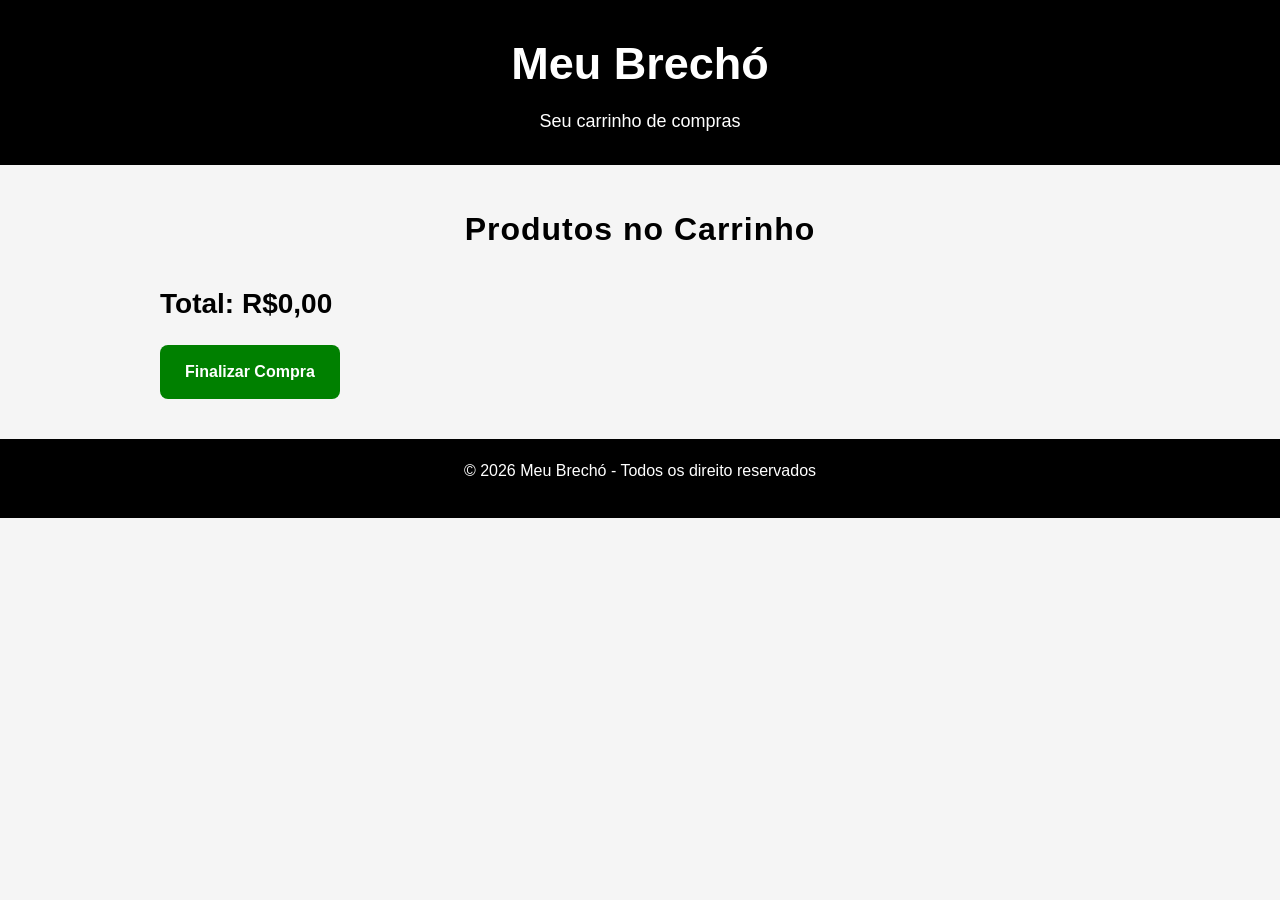
<file: carrinho.html>
<!DOCTYPE html>
<html lang="pt-br">
<head>
    <meta charset="UTF-8">
    <meta name="viewport" content="width=device-width, initial-scale=1.0">
    <link rel="stylesheet" href="style.css">
    <link rel="shortcut icon" href="img/favico4.png" type="image/x-icon">
    <title>Carrinho - Brechó</title>
</head>
<body>

    <header>
        <h1>Meu Brechó</h1>
        <p>Seu carrinho de compras</p>
    </header>

    <main class="pagina-carrinho">

        <h2>Produtos no Carrinho</h2>

            <div id="lista-carrinho-pagina">

            </div>                      

            <div class="resumo-carrinho">

                <h3 id="total-carrinho-pagina">
                        Total: R$0,00
                </h3>                

                    <a href="checkout.html" class="btn-finalizar">
                        Finalizar Compra
                    </a>
            </div>     
                        
    </main>



    <footer>
        <p>&copy; 2026 Meu Brechó - Todos os direito reservados</p>
    </footer>
    
    <script src="carrinho.js"></script>
    
</body>
</html>
</file>
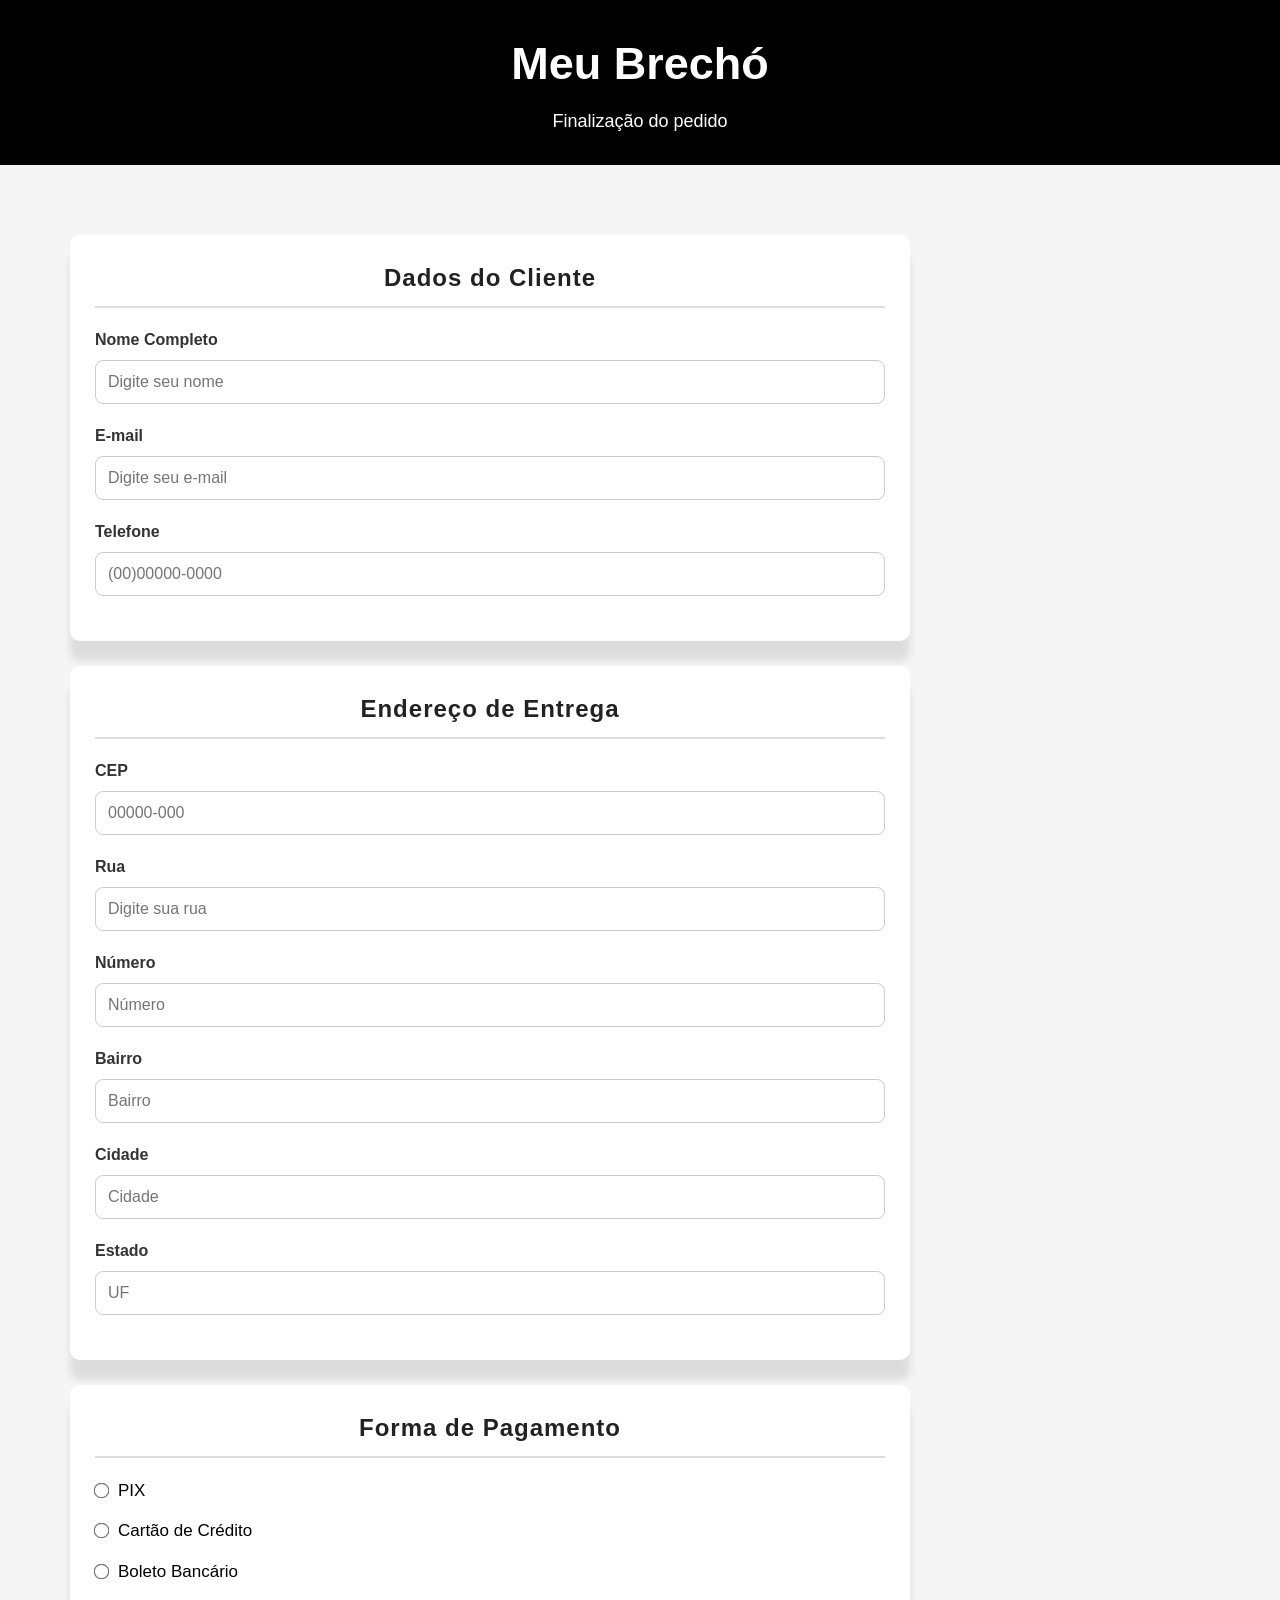
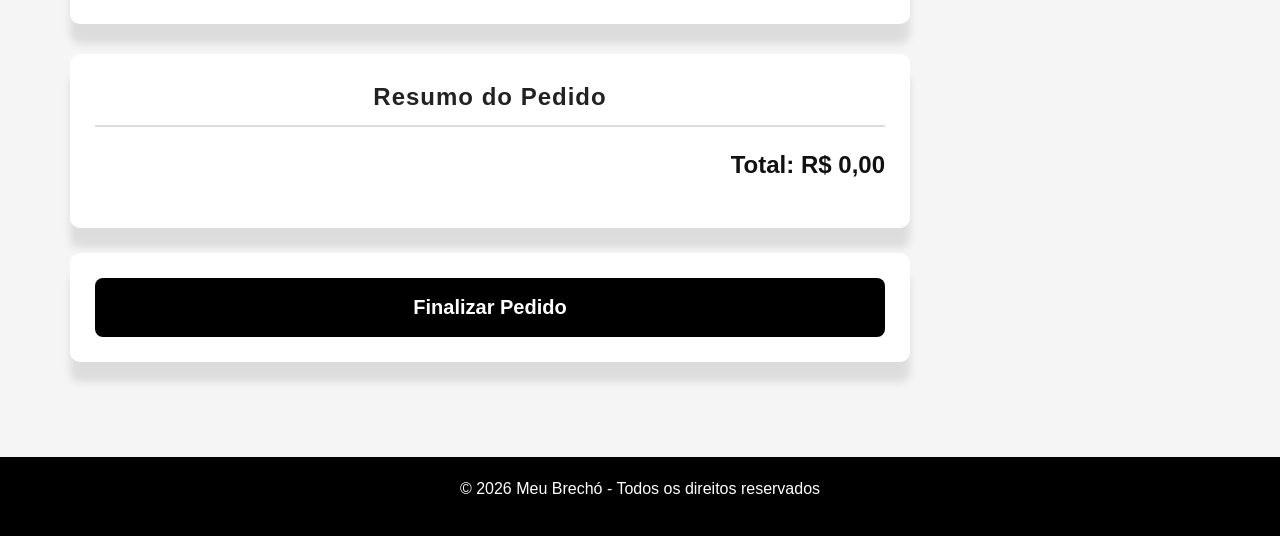
<file: checkout.html>
<!DOCTYPE html>
<html lang="pt-br">
<head>
    <meta charset="UTF-8">
    <meta name="viewport" content="width=device-width, initial-scale=1.0">
    <link rel="stylesheet" href="style.css">
    <link rel="shortcut icon" href="img/favico4.png" type="image/x-icon">
    <title>checkout - Meu Brechó</title>
</head>
<body>

    <header>
        <h1>Meu Brechó</h1>
        <p>Finalização do pedido</p>
    </header>

    <main class="checkout">      
        
        <section class="dados-cliente">
            <h2>Dados do Cliente</h2>

            <form>

                <div class="campo">
                    <label for="nome">Nome Completo</label>
                    <input type="text" id="nome" placeholder="Digite seu nome">
                </div>

                <div class="campo">
                    <label for="email">E-mail</label>
                    <input type="email" id="email" placeholder="Digite seu e-mail">
                </div>

                <div class="campo">
                    <label for="telefone">Telefone</label>
                    <input type="tel" id="telefone" placeholder="(00)00000-0000">
                </div>
            </form>

        </section>
        <section class="endereco-entrega">
            <h2>Endereço de Entrega</h2>

            <div class="campo">
                <label for="cep">CEP</label>
                <input type="text" id="cep" placeholder="00000-000">
            </div>
            <div class="campo">
                <label for="rua">Rua</label>
                <input type="text" id="rua" placeholder="Digite sua rua">                
            </div>
            <div class="campo">
                <label for="numero">Número</label>
                <input type="text" id="numero" placeholder="Número">
            </div>
            <div class="campo">
                <label for="bairro">Bairro</label>
                <input type="text" id="bairro" placeholder="Bairro">
            </div>
            <div class="campo">
                <label for="cidade">Cidade</label>
                <input type="text" id="cidade" placeholder="Cidade">
            </div>
            <div class="campo">
                <label for="estado">Estado</label>
                <input type="text" id="estado" placeholder="UF">
            </div>

        </section>

        <section class="forma-pagamento">
            <h2>Forma de Pagamento</h2>

            <div class="opcao-pagamento">
                <input type="radio" id="pix" name="pagamento" value="Pix">
                <label for="pix">PIX</label>
            </div>
            <div class="opcao-pagamento">
                <input type="radio" id="credito" name="pagamento" value="credito">
                <label for="credito">Cartão de Crédito</label>
            </div>
            <div class="opcao-pagamento">
                <input type="radio" id="boleto" name="pagamento" value="boleto">
                <label for="boleto">Boleto Bancário</label>
            </div>

        </section>

        <section class="resumo-pedido">
            <h2>Resumo do Pedido</h2>

            <div id="lista-checkout">

            </div>

            <h3 id="total-checkout">
                Total: R$ 0,00
            </h3>

        </section>
        <section class="Finalizar-compra">

            <button id="btn-finalizar">
                Finalizar Pedido
            </button>
            
        </section>


    </main>

    <footer>
        <p>&copy; 2026 Meu Brechó - Todos os direitos reservados</p>
    </footer>

    <script src="checkout.js"></script>
    
</body>
</html>
</file>
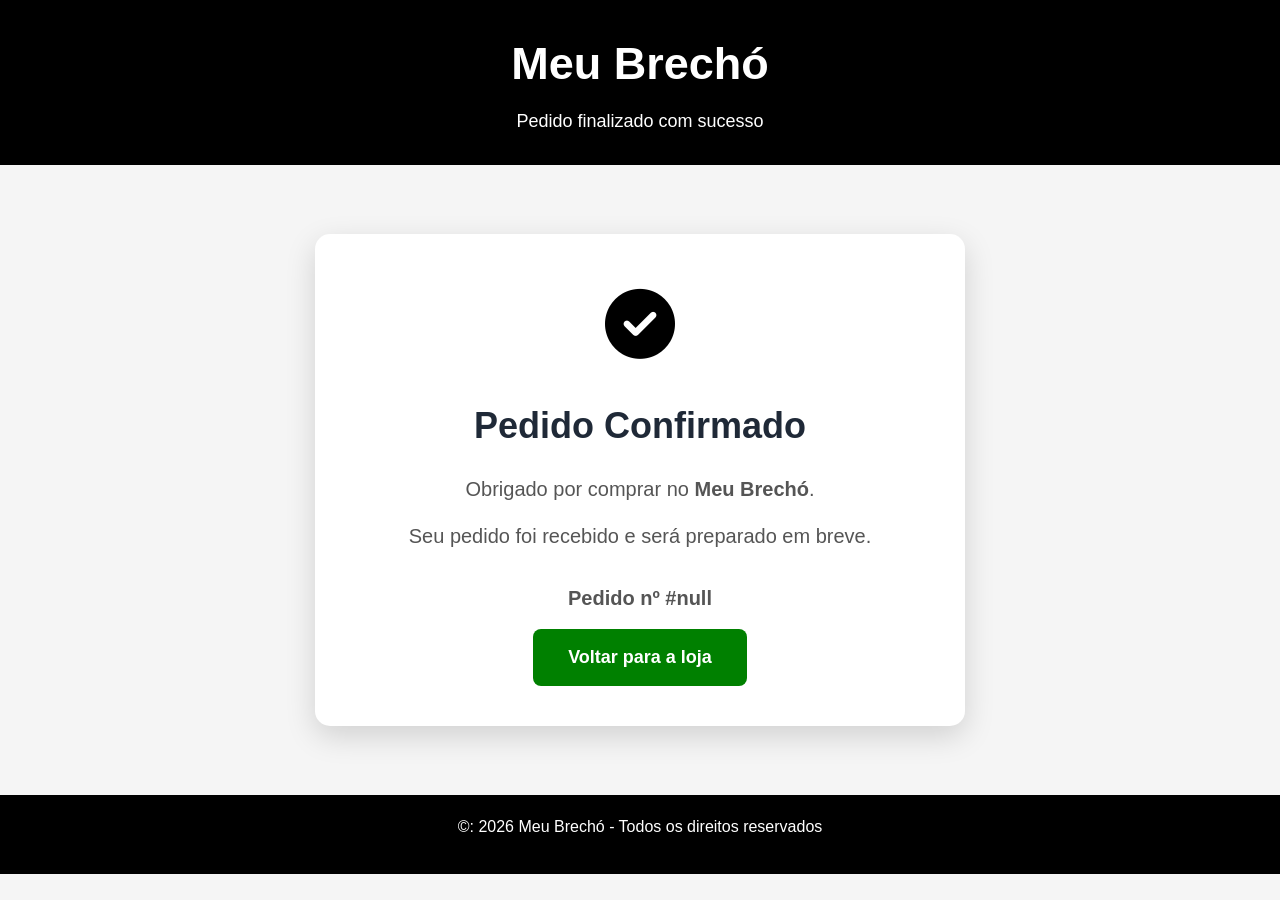
<file: confirmacao.html>
<!DOCTYPE html>
<html lang="pt-br">
<head>
    <meta charset="UTF-8">
    <meta name="viewport" content="width=device-width, initial-scale=1.0">
    <link rel="stylesheet" href="https://cdnjs.cloudflare.com/ajax/libs/font-awesome/6.5.0/css/all.min.css">
    <link rel="stylesheet" href="style.css">
    <link rel="shortcut icon" href="img/favico4.png" type="image/x-icon">
    <title>Pedido Confirmado - Meu Brechó</title>
</head>
<body>

    <header>
        <h1>Meu Brechó</h1>
        <p>Pedido finalizado com sucesso</p>
    </header>

    <main class="confirmacao">

        <section class="caixa-confirmacao">

            <div class="icone-sucesso">
                <i class="fa-solid fa-circle-check"></i>
            </div>

            <h2>Pedido Confirmado</h2>

           
            <p>
                Obrigado por comprar no <strong>Meu Brechó</strong>.
            </p>

            <p>
                Seu pedido foi recebido e será preparado em breve.
            </p>

            <p class="numero-pedido">

                Pedido nº <span id="numero-pedido"></span>

            </p>

            <a href="index.html" class="btn-voltar">
                Voltar para a loja
            </a>

        </section>

    </main>

    <footer>
        <p>&copy: 2026 Meu Brechó - Todos os direitos reservados</p>
    </footer>
    
    <script src="confirmacao.js"></script>
</body>
</html>
</file>
<file: style.css>
*{
    margin: 0;
    padding: 0;
    box-sizing: border-box;
}

body {
    margin: 0;
    font-family: Arial, Helvetica, sans-serif;

    background: #f5f5f5;
    line-height: 1.5;
}

header {
    background-color: black;
    color: white;
    text-align: center;
    padding: 30px;
}
header p {
    margin-top: 10px;
    font-size: 18px;
}
header h1 {
    font-size: 45px;
}

nav {
    margin-top: 20px;    
}

.menu {
    list-style: none;
    display: flex;
    justify-content: center;
    gap: 40px;  
    margin: 25px;  
}
.menu li a {
    text-decoration: none;
    color: white;
    font-size: 16px;
    font-weight: bold;
    transition: 0.3s;
}
.menu li a:hover {
    color: #00ff88;
}
.menu i {
    font-size: 22px;
}
.menu i:hover {
    color: #00ff88;
}

.pesquisar {
    margin-top: 20px;
    display: flex;
    justify-content: center;
    gap: 10px;    
}
.pesquisar input {
    width: 350px;
    padding: 12px;
    border: none;
    border-radius: 5px;
    outline: none;
}
.pesquisar button {
    padding: 12px 20px;
    border: none;
    background: green;
    color: white;
    border-radius: 5px;
    cursor: pointer;
}
.pesquisar button:hover {
    background: darkgreen;
}

.produtos {    
    display: flex;
    justify-content: center;
    gap: 30px;
    padding: 30px;
    flex-wrap: wrap;
   
}

.produto {
    background: white;
    position: relative;
    width: 320px;
    border: 1px solid #ddd;
    padding: 20px;
    border-radius: 10px;
    text-align: center;
    box-shadow: 0 0 15px rgba(0,0,0,0.1);
    transition: 0.3s;
}
.produto img {
    width: 100%;
    height: 280px;
    object-fit: contain;
}
.produto:hover {
    transform: translateY(-8px) scale(1.03);
    box-shadow: 0 10px 25px rgba(0,0,0,0.15);
}
.produto h2 {
    font-weight: bold;
    letter-spacing: 1px;

    margin: 15px 0;
}

.badge {
    position: absolute;
    top: 15px;
    left: 15px;
    background: red;
    color: white;
    padding: 8px 12px;
    font-size: 12px;
    font-weight: bold;
    border-radius: 20px;
    box-shadow: 0 0 8px rgba(0,0,0,0.2);
}

.avaliacao {
    color: gold;
    font-size: 20px;
    margin-bottom: 10px;
}

.newsletter {
    background: black;
    color: white;
    text-align: center;
    padding: 50px 20px;
    margin-top: 40px;
}
.newsletter h2 {
    font-weight: bold;
    letter-spacing: 1px;

    font-size: 32px;
    margin-bottom: 20px;
}
.newsletter p {
    margin-bottom: 20px;
    color: #ccc;
}
.newsletter-box {
    display: flex;
    justify-content: center;
    gap: 10px;
    flex-wrap: wrap;
}
.newsletter-box input {
    width: 300px;
    padding: 14px;
    border: none;
    border-radius: 5px;
}
.newsletter-box button {
    padding: 14px 20px;
    border: none;
    background: green;
    color: white;
    border-radius: 5px;
    cursor: pointer;
}
.newsletter-box button:hover {
    background: darkgreen;
}

.preco {
    font-size: 24px;
    font-weight: bold;
    color: green;
    margin-bottom: 10px;
}

.btn-comprar {
    display: block;
    text-decoration: none;
    text-align: center;

    background-color: green;
    color: white;
    border: none;
    padding: 12px;
    width: 100%;
    margin-top: 10px;
    cursor: pointer;
    border-radius: 8px;
    font-weight: bold;
    transition: 0.3s;
}
.btn-comprar:hover {
    background-color: darkgreen;
}
.btn-detalhes {
    background: #333;
    color: white;
    border: none;
    padding: 12px;
    width: 100%;
    margin-top: 10px;
    cursor: pointer;
    border-radius: 8px;
    font-weight: bold;
    transition: 0.3s;
}
.btn-detalhes:hover {
    background: black;
}

.carrinho {
    padding: 25px;
    margin: 20px auto;
    border-radius: 15px;
    box-shadow: 0 5px 20px rgba(0,0,0,0.8);
    width: 95%;
    background: white;
    border: 1px solid #eee;
}
.carrinho h2 {
    margin-bottom: 20px;    
    font-size: 28px;
    color: #222;
    border-bottom: 2px solid #f2f2f2;
    padding-bottom: 10px;

    font-weight: bold;
    letter-spacing: 1px;
}

#lista-carrinho {
    display: flex;
    flex-direction: column;
    gap: 12px;
}

#lista-carrinho li {
    color: #444;
    list-style: none;
    padding: 15px;
    background: #f9f9f9;
    border-radius: 8px;
    border: 1px solid #eee;
    font-size: 16px;
}

.total {
    margin-top: 15px;
    font-size: 20px;
    font-weight: bold;
    color: green;
}

.banner {
    width: 100%;
    height: 400px;
    overflow: hidden;
    position: relative;  
}

.slides {     
  width: 100%;
  height: 100%;
  position: relative;   
}
.slide {
   position: absolute;
   top: 0;
   left: 0;
   width: 100%;
   height: 100%;

   object-fit: cover;

   opacity: 0;
   transition: opacity 1s ease;
}
.slide.ativo {
    opacity: 1;
}



@keyframes slideBanner {
    0%, 30% {
        transform: translateX(0);
    }
    35%, 60% {
        transform: translateX(-33.333%);
    }
    38% {
        transform: translateX(-100%);
    }  
    65%, 100% {
        transform: translateX(-66.666%);
    }   
}



.categoria {
    background: white;
    padding: 15px 30px;
    border-radius: 30px;
    font-weight: bold;
    cursor: pointer;
    box-shadow: 0 0 8px rgba(0,0,0,0.1);
    transition: 0.3s;
}
.categoria:hover {
    background: black;
    color: white;
    transform: scale(1.05);
}
.categorias {
    display: flex;
    justify-content: center;
    gap: 20px;
    padding: 20px;
    flex-wrap: wrap;
    margin-bottom: 20px;
}


.modal {
    display: none;
    position: fixed;
    top: 0;
    left: 0;
    width: 100%;
    height: 100%;
    background: rgba(0,0,0,0.7);
   
    justify-content: center;
    align-items: center;

    padding: 20px;
}
.modal-conteudo {
    background: white;
    width: 90%;
    max-width: 500px;
    padding: 35px;
    border-radius: 20px;
    text-align: center;
    position: relative;  
    box-shadow: 0 10px 30px rgba(0,0,0,0.25);   
    
    animation: aparecer 0.3s ease;
}




.modal-conteudo img {
    width: 100%;
    max-width: 280px;
    height: 280px;
    object-fit: contain;
    margin-bottom: 20px;
}
.modal-conteudo h2 {
    margin-top: 10px;
    font-size: 32px;
    color: #222;

    font-weight: bold;
    letter-spacing: 1px;
}
.modal-preco {
    color: green;
    font-size: 32px;
    font-weight: bold;
    margin: 15px 0;
}
.modal-conteudo p {
    font-size: 17px;
    color: #666;
    line-height: 1.6;
    margin-bottom: 20px;
}

.fechar {
    position: absolute;
    top: 15px;
    right: 20px;
    font-size: 32px;
    cursor: pointer;
    font-weight: bold;
    color: #444;
}
.fechar:hover {
    color: red;
    transform: scale(1.2);
}




footer {
    background-color: black;
    color: white;
    text-align: center;
    padding: 20px;
    margin-top: 0px;
}

footer p {
    margin-bottom: 15px;
}
.redes-sociais {
    margin-top: 20px;
}
.redes-sociais a {
    color: white;
    font-size: 25px;
    margin: 0 15px;
    transition: 0.3s;
}
.redes-sociais a:hover {
    color: #00ff88;
}

.filtros {
    background: white;
    padding: 25px;
    margin: 20px;
    border-radius: 15px;
    box-shadow: 0 5px 20px rgba(0,0,0,0.8);
    text-align: center;
}
.filtros h2 {
    font-size: 28px;
    margin-bottom: 20px;
    color: #222;

    font-weight: bold;
    letter-spacing: 1px;
}
.filtro-box {
    display: flex;
    justify-content: center;
    gap: 15px;
    flex-wrap: wrap;
}
.filtro-box select {
    width: 180px;
    padding: 12px;
    border: 1px solid #ccc;
    border-radius: 8px;
    outline: none;
    font-size: 15px;
    cursor: pointer;
    transition: 0.3s;
}
.filtro-box select:hover {
    border-color: green;
}

.btn-filtrar {
    background: green;
    color: white;
    border: none;
    padding: 12px 20px;
    border-radius: 8px;
    cursor: pointer;
    font-weight: bold;
    transition: 0.3s;
}
.btn-filtrar:hover {
    background: darkgreen;
}

.pagamentos {
    background: white;
    padding: 40px;
    margin: 20px;
    border-radius: 15px;
    text-align: center;
    box-shadow: 0 5px 20px rgba(0,0,0,0.8);    
}
.pagamentos h2 {
    font-family: 30px;
    margin-bottom: 30px;
    color: #222;

    font-weight: bold;
    letter-spacing: 1px;
}
.pagamento-box {
    display: flex;
    justify-content: center;
    gap: 30px;
    flex-wrap: wrap;
}
.pagamento-item {
    background: #f9f9f9;
    padding: 25px;
    width: 220px;
    border-radius: 12px;
    transition: 0.3s;
    cursor: pointer;
}
.pagamento-item:hover {
    transform: translateY(-5px);
    box-shadow: 0 5px 15px rgba(0,0,0,0.1);
}
.pagamento-item i {
    font-size: 40px;
    color: green;
    margin-bottom: 15px;
}
.pagamento-item p {
    font-size: 18px;
    font-weight: bold;
    color: #333;
}

.entrega {
    background: white;
    padding: 40px 20px;
    margin: 20px;
    border-radius: 15px;
    text-align: center;
    box-shadow: 0 5px 20px rgba(0,0,0,0.8);
}
.entrega h2 {
    font-size: 30px;
    margin-bottom: 30px;
    color: #222;

    font-weight: bold;
    letter-spacing: 1px;
}
.entrega-box {
    display: flex;
    justify-content: center;
    gap: 30px;
    flex-wrap: wrap;
}
.entrega-item {
    background: #f9f9f9;
    padding: 25px;
    width: 250px;
    border-radius: 12px;
    transition: 0.3s;
}
.entrega-item:hover {
    transform: translateY(-5px);
    box-shadow: 0 5px 15px rgba(0,0,0,0.1);
}
.entrega-item i {
    font-size: 40px;
    color: green;
    margin-bottom: 15px;
}
.entrega-item p {
    font-size: 17px;
    font-weight: bold;
    color: #333;
}

.depoimentos {
    background: white;
    padding: 40px 20px;
    margin: 20px;
    border-radius: 15px;
    text-align: center;
    box-shadow: 0 5px 20px rgba(0,0,0,0.8);    
}
.depoimentos h2 {
    font-size: 30px;
    margin-bottom: 30px;
    color: #222;

    font-weight: bold;
    letter-spacing: 1px;
}
.depoimentos-box {
    display: flex;
    justify-content: center;
    gap: 25px;
    flex-wrap: wrap;
}
.depoimento-item {
    background: #f9f9f9;
    padding: 25px;
    width: 300px;
    border-radius: 12px;
    border-left: 5px solid green;
    text-align: left;
    transition: 0.3s;
}
.depoimento-item:hover {
    transform: translateY(-5px);
    box-shadow: 0 5px 15px rgba(0,0,0,0.1);
}
.depoimento-item p {
    font-size: 16px;
    color: #555;
    margin-bottom: 15px;
    line-height: 1.6;
}
.depoimento-item h4 {
    color: green;
    font-size: 16px;
}




.pagina-carrinho {
    padding: 40px 20px;
    max-width: 1000px;
    margin: auto;
}
.pagina-carrinho h2 {
    text-align: center;
    margin-bottom: 30px;
    font-size: 32px;

    font-weight: bold;
    letter-spacing: 1px;
}
.item-carrinho {
    background: white;
    display: flex;
    align-items: center;
    gap: 20px;
    padding: 20px;
    margin-bottom: 20px;
    border-radius: 15px;
    box-shadow: 0 5px 20px rgba(0,0,0,0.8);
}
.item-carrinho img {
    width: 120px;
    height: 120px;
    object-fit: contain;
}
.info-carrinho {
    flex: 1;
}
.info-carrinho h3 {
    margin-bottom: 10px;
}
.btn-remover {
    background: red;
    color: white;
    border: none;
    padding: 12px 20px;
    border-radius: 8px;
    font-weight: bold;
    transition: 0.3s;
    cursor: pointer;
}
.btn-remover:hover {
    background: darkred;
}
.resumo-carrinho h3 {
    margin-bottom: 20px;
    font-size: 28px;    
}
.btn-finalizar {

    display: inline-block;
    text-decoration: none;
    text-align: center;

    background: green;
    color: white;
    border: none;
    padding: 15px 25px;
    border-radius: 8px;
    font-weight: bold;
    transition: 0.3s;
    cursor: pointer;
    font-size: 16px;
}
.btn-finalizar:hover {
    background: darkgreen;
}

.checkout {
    max-width: 1000px;
    margin: auto;
    padding: 40px 20px;
}
.checkout h2 {
    text-align: center;
    margin-bottom: 30px;
    font-size: 32px;

    font-weight: bold;
    letter-spacing: 1px;
}
.checkout-form {
    background: white;
    padding: 30px;
    border-radius: 15px;
    box-shadow: 0 5px 20px rgba(0,0,0,0.8);
    display: grid;
    grid-template-columns: 1fr 1fr;
    gap: 20px;
}
.checkout-form input {
    padding: 14px;
    border: 1px solid #ccc;
    border-radius: 8px;
    outline: none;
}
.checkout-form input:focus {
    border-color: green;
} 
.resumo-pedido {
    background: white;
    margin-top: 30px;
    padding: 30px;
    border-radius: 15px;
    text-align: center;
    box-shadow: 0 5px 20px rgba(0,0,0,0.8);
}
.resumo-pedido h3 {
    margin-bottom: 20px;
    font-size: 28px;
}
.resumo-pedido p {
    margin-bottom: 10px;
    color: #555;
}
.resumo-pedido h4 {
    margin: 20px 0;
    font-size: 24px;
    color: green;
}

.confirmacao {
    display: flex;
    justify-content: center;
    align-items: center;
    padding: 60px 20px;
    min-height: 70vh;
}
.confirmacao-box i {
    font-size: 80px;
    color: green;
    margin-bottom: 20px;
}
.confirmacao-box h2 {
    font-size: 36px;
    margin-bottom: 20px;
    color: #222;
}
.confirmacao-box p {
    font-size: 18px;
    color: #555;
    margin-bottom: 15px;
    line-height: 1.6;
}

.btn-voltar-loja {
    display: inline-block;
    margin-top: 20px;
    background: green;
    color: white;
    padding: 15px 25px;
    border-radius: 8px;
    text-decoration: none;
    font-weight: bold;
    transition: 0.3s;

    animation: pulsar 2s infinite;
}
.btn-voltar-loja:hover {
    background: darkgreen;
}

@keyframes pulsar {
    0% {
        transform: scale(1);
    }
    50% {
        transform: scale(1.08);
    }
    100% {
        transform: scale(1);
 }
}

.destaques {
    background: white;
    padding: 40px 20px;
    margin: 20px;
    border-radius: 15px;
    text-align: center;
    box-shadow: 0 5px 20px rgba(0,0,0,0.8);
}
.destaques h2 {
    font-size: 32px;
    margin-bottom: 30px;
    color: #222;    
}
.destaques-box {
    display: flex;
    justify-content: center;
    gap: 25px;
    flex-wrap: wrap;
}
.destaque-item {
    width: 250px;
    background: #f9f9f9;
    padding: 20px;
    border-radius: 15px;
    transition: 0.3s;
}
.destaque-item:hover {
    transform: translateY(-8px);
    box-shadow: 0 5px 20px rgba(0,0,0,0.1);    
}
.destaque-item img {
    width: 100%;
    min-height: 220px;
    object-fit: contain;
}
.destaque-item h3 {
    margin: 15px 0 10px;
    color: #222;    
}
.destaque-item p {
    color: green;
    font-weight: bold;
}

.selos {
    background: white;
    padding: 50px 20px;
    margin: 20px;
    border-radius: 15px;
    text-align: center;
    box-shadow: 0 5px 20px rgba(0,0,0,0.8);
}
.selos h2 {
    font-size: 32px;
    margin-bottom: 30px;
    color: #222;
}
.selos-box {
    display: flex;
    justify-content: center;
    gap: 25px;
    flex-wrap: wrap;
}
.selo-item {
    width: 230px;
    background: #f9f9f9;
    padding: 25px;
    border-radius: 15px;
    transition: 0.3s;
}
.selo-item:hover {
    transform: translateY(-8px);
    box-shadow: 0 5px 20px rgba(0,0,0,0.1);
}
.selo-item i {
    font-size: 40px;
    color: green;
    margin-bottom: 15px;
    transition: 0.3s;
}
.selo-item:hover i {
    transform: scale(1.2) rotate(8deg);
}
.selo-item h3 {
    margin-bottom: 10px;
    color: #222;
}
.selo-item p {
    color: #666;
    font-size: 15px;
    line-height: 1.5;
}

button:active,
.btn-comprar:active,
.btn-detalhes:active,
.btn-finalizar:active {
    transform: scale(0.97);
}

.icone-carrinho {
    position: relative;
    display: inline-block;
}
#contador-carrinho {
    position: absolute;

    top: -14px;
    right: -16px;

    width: 20px;
    height: 20px;

    background: red;
    color: white;

    border: 2px solid white;

    border-radius: 50%;

    display: flex;
    justify-content: center;
    align-items: center;

    font-size: 12px;
    font-weight: bold;
}

/*==================
CHECKOUT
==================*/
.checkout {
    max-width: 900px;
    margin: 40px;
    padding: 30px;    
}
.checkout section {
    background: #fff;
    padding: 25px;
    margin-bottom: 25px;
    border-radius: 10px;
    box-shadow: 0 20px 8px rgba(0,0,0,0.1);
}
.checkout h2 {
    font-size: 24px;
    color: #222;
    margin-bottom: 20px;
    padding-bottom: 10px;
    border-bottom: 2px solid #ddd;
}
.campo {
    display: flex;
    flex-direction: column;
    margin-bottom: 20px;
}
.campo label {
    font-weight: bold;
    margin-bottom: 8px;
    color: #333;
}
.campo input {
    padding: 12px;
    border: 1px solid #ccc;
    border-radius: 8px;
    font-size: 16px;
    transition: 0.3s;
}
.campo input:focus {
    outline: none;
    border-color: #000;
    box-shadow: 0 0 6px rgba(0,0,0,0.2);
}
.opcao-pagamento {
    display: flex;
    align-items: center;
    gap: 10px;
    margin-bottom: 15px;
    font-size: 17px;
    cursor: pointer;
}
.opcao-pagamento input {
    transform: scale(1.2);
    cursor: pointer;
}
.resumo-pedido {
    background: #f9f9f9;
}
#lista-checkout {
    margin: 20px;
}
#total-checkout {
    text-align: right;
    font-size: 24px;
    color: #111;
    font-weight: bold;
}
.finalizar-compra {
    text-align: center;
}
#btn-finalizar {
    width: 100%;
    background: #000;
    color: white;
    border: none;
    padding: 15px 40px;
    padding: 18px;
    font-size: 20px;
    font-weight: bold;
    border-radius: 8px;
    cursor: pointer;
    transition: 0.3s;
}
#btn-finalizar:hover {
    background: green;
    transform: scale(1.05);
}

.item-checkout {
    display: flex;
    align-items: center;
    justify-content: space-between;

    gap: 20px;

    padding: 15px;
    border-radius: 1px solid #ddd;
}
.item-checkout img {
    width: 70px;
    height: 70px;
    object-fit: cover;
    border-radius: 8px;
}
.info-checkout {
    flex: 1;
}
.info-checkout h3 {
    margin-bottom: 8px;
    color: #111;
}
.info-checkout p {
    color: #666;
}
.item-checkout span {
    font-size: 18px;
    font-weight: bold;
    color: #000;
}


.confirmacao {
    display: flex;
    justify-content: center;
    align-items: center;

    padding: 20px;
}
.caixa-confirmacao {
    max-width: 650px;
    width: 100%;

    background: #fff;
    padding: 40px;
    border-radius: 15px;
    box-shadow: 0 10px 30px rgba(0,0,0,0.15);
    text-align: center;
}
.icone-sucesso {
    font-size: 70px;
    margin-bottom: 20px;
}
.caixa-confirmacao h2 {
    font-size: 36px;
    margin-bottom: 20px;
    color: #1f2937;
}
.caixa-confirmacao p {
    font-size: 20px;
    color: #555;
    margin-bottom: 15px;
    line-height: 1.6;
}
.numero-pedido {
    font-size: 22px;
    font-weight: bold;
    color: green;
    margin: 30px 0;
}
.btn-voltar {
    display: inline-block;
    background: green;
    color: white;
    text-decoration: none;
    padding: 15px 35px;
    border-radius: 8px;
    font-size: 18px;
    font-weight: bold;
    transition: .3s;
}
.btn-voltar:hover {
    background: darkgreen;
    transform: scale(1.05);
}

























@media (max-width: 768px) {
    .produtos {
        flex-direction: column;
        align-items: center;
    }

    .produto {
        width: 90%;
    }

    .filtro-box {
        flex-direction: column;
        align-items: center;
    }
    .filtro-box select {
        width: 90%;
    }

    .btn-filtrar {
        width: 90%;
    }

    .pagamento-box {
        flex-direction: column;
        align-items: center;
    }

    .pagamento-item {
        width: 90%;
    }

   .entrega-box {
    flex-direction: column;
    align-items: center;
   }

   .entrega-item {
    width: 90%;
   }

   .depoimentos-box {
    flex-direction: column;
    align-items: center;
   }
   .depoimento-item {
    width: 90%;
   }

   .checkout-form {
    grid-template-columns: 1fr;
   }

  .menu {
    flex-direction: column;
    align-items: center;
  }

  .pesquisar {
    flex-direction: column;
    align-items: center;
  }

  .pesquisar input {
    width: 90%;
  }

  .banner {
    height: 220px;
  }

  .destaques-box {
    flex-direction: column;
    align-items: center;
  }
  .destaque-item {
    width: 90%;
  }

  .selos-box {
    flex-direction: column;
    align-items: center;
  }
  .selo-item {
    width: 90%;
  }

}

.sobre {
    background: white;
    padding: 50px 20px;
    border-radius: 15px;
    margin: 20px;
    box-shadow: 0 5px 20px rgba(0,0,0,0.8);
}
.sobre-box {
    display: flex;
    align-items: center;
    justify-content: center;
    gap: 40px;
    flex-wrap: wrap;
}
.sobre-texto {
    flex: 1;
    min-width: 300px;
}
.sobre-texto h2 {
    font-size: 32px;
    margin-bottom: 20px;
    color: #222;
}
.sobre-texto p {
    font-size: 17px;
    color: #555;
    margin-bottom: 15px;
    line-height: 1.7;
}
.sobre-imagem-img {
    flex: 1;
    width: 100%;
    max-width: 450px;
    border-radius: 15px;
    object-fit: cover;
}

.voltar-topo {
    position: fixed;
    bottom: 20px;
    right: 20px;
    background: green;
    color: white;
    width: 55px;
    height: 55px;
    border-radius: 50%;
    text-decoration: none;
    display: flex;
    justify-content: center;
    align-items: center;
    font-size: 22px;
    box-shadow: 0 5px 15px rgba(0,0,0,0.2);
    transition: 0.3s;
    z-index: 1000;

    animation: pulsar 2s infinite;
}
.voltar-topo:hover {
    background: darkgreen;
    transform: scale(1.1);
}
.btn-voltar-loja {
    text-decoration: none;
}























@media (max-width: 768px) {
    .item-carrinho {
        flex-direction: column;
        text-align: center;
    }
    .item-carrinho img {
        width: 180px;
        height: 180px;
    }
    .btn-remover {
        width: 100%;
    }
    .btn-finalizar {
        width: 100%;
    }

    .sobre-box {
        flex-direction: column;
        text-align: center;
    }
    .sobre-texto,
    .sobre-imagem {
        width: 100%;
    }
}














@media (max-width: 600px) {

    .modal-conteudo {
        width: 95%;
        padding: 20px;
        border-radius: 15px;
    }

    .modal-conteudo img {
        width: 100%;
        max-width: 220px;
        height: 220px;
    }

    .modal-conteudo h2 {
        font-size: 24px;
    }

    .modal-conteudo p {
        font-size: 15px;
        line-height: 1.5;
    }

    .btn-comprar {
        padding: 14px;
        font-size: 16px;
    }

    .fechar {
        font-size: 28px;
        top: 10px;
        right: 15px;
    }
}





 @keyframes aparecer {
        from {
            opacity: 0;
            transform: scale(0.8);
        }

        to {
            opacity: 1;
            transform: scale(1);
        }
    }
</file>
